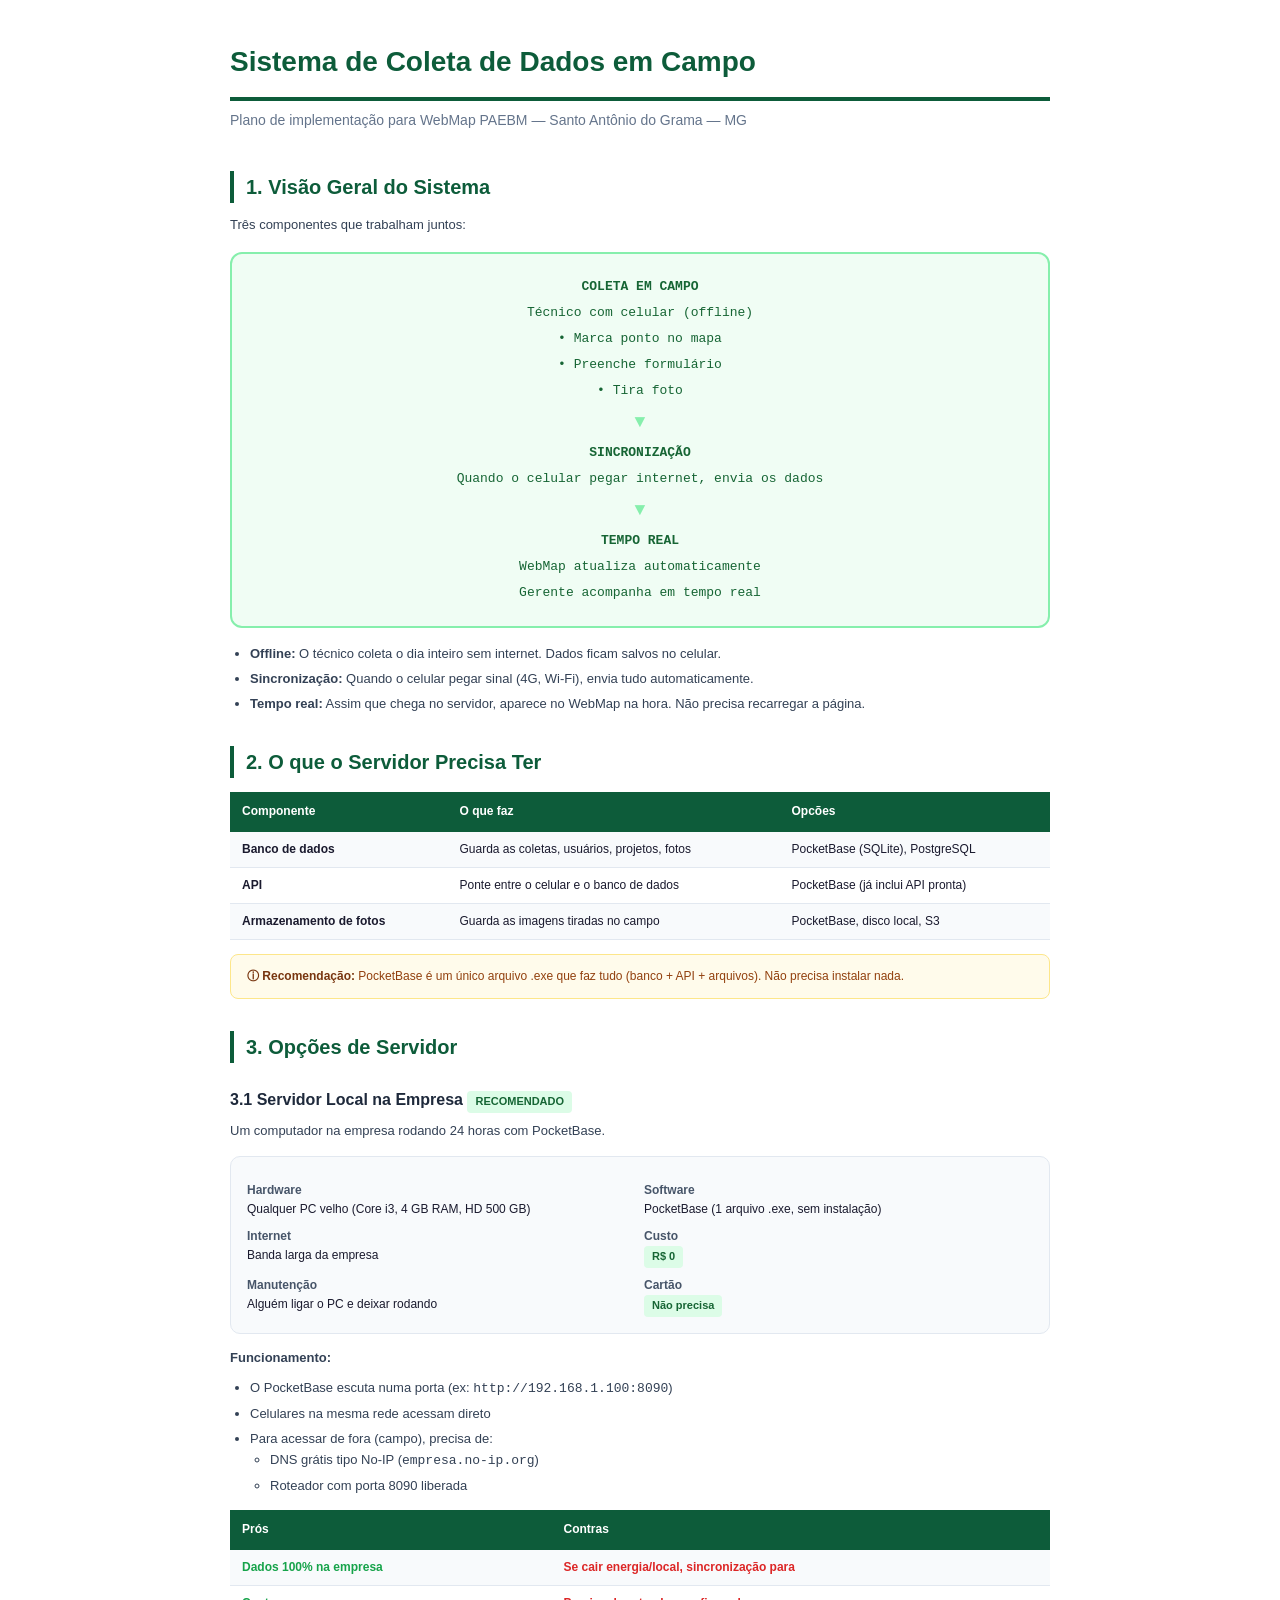
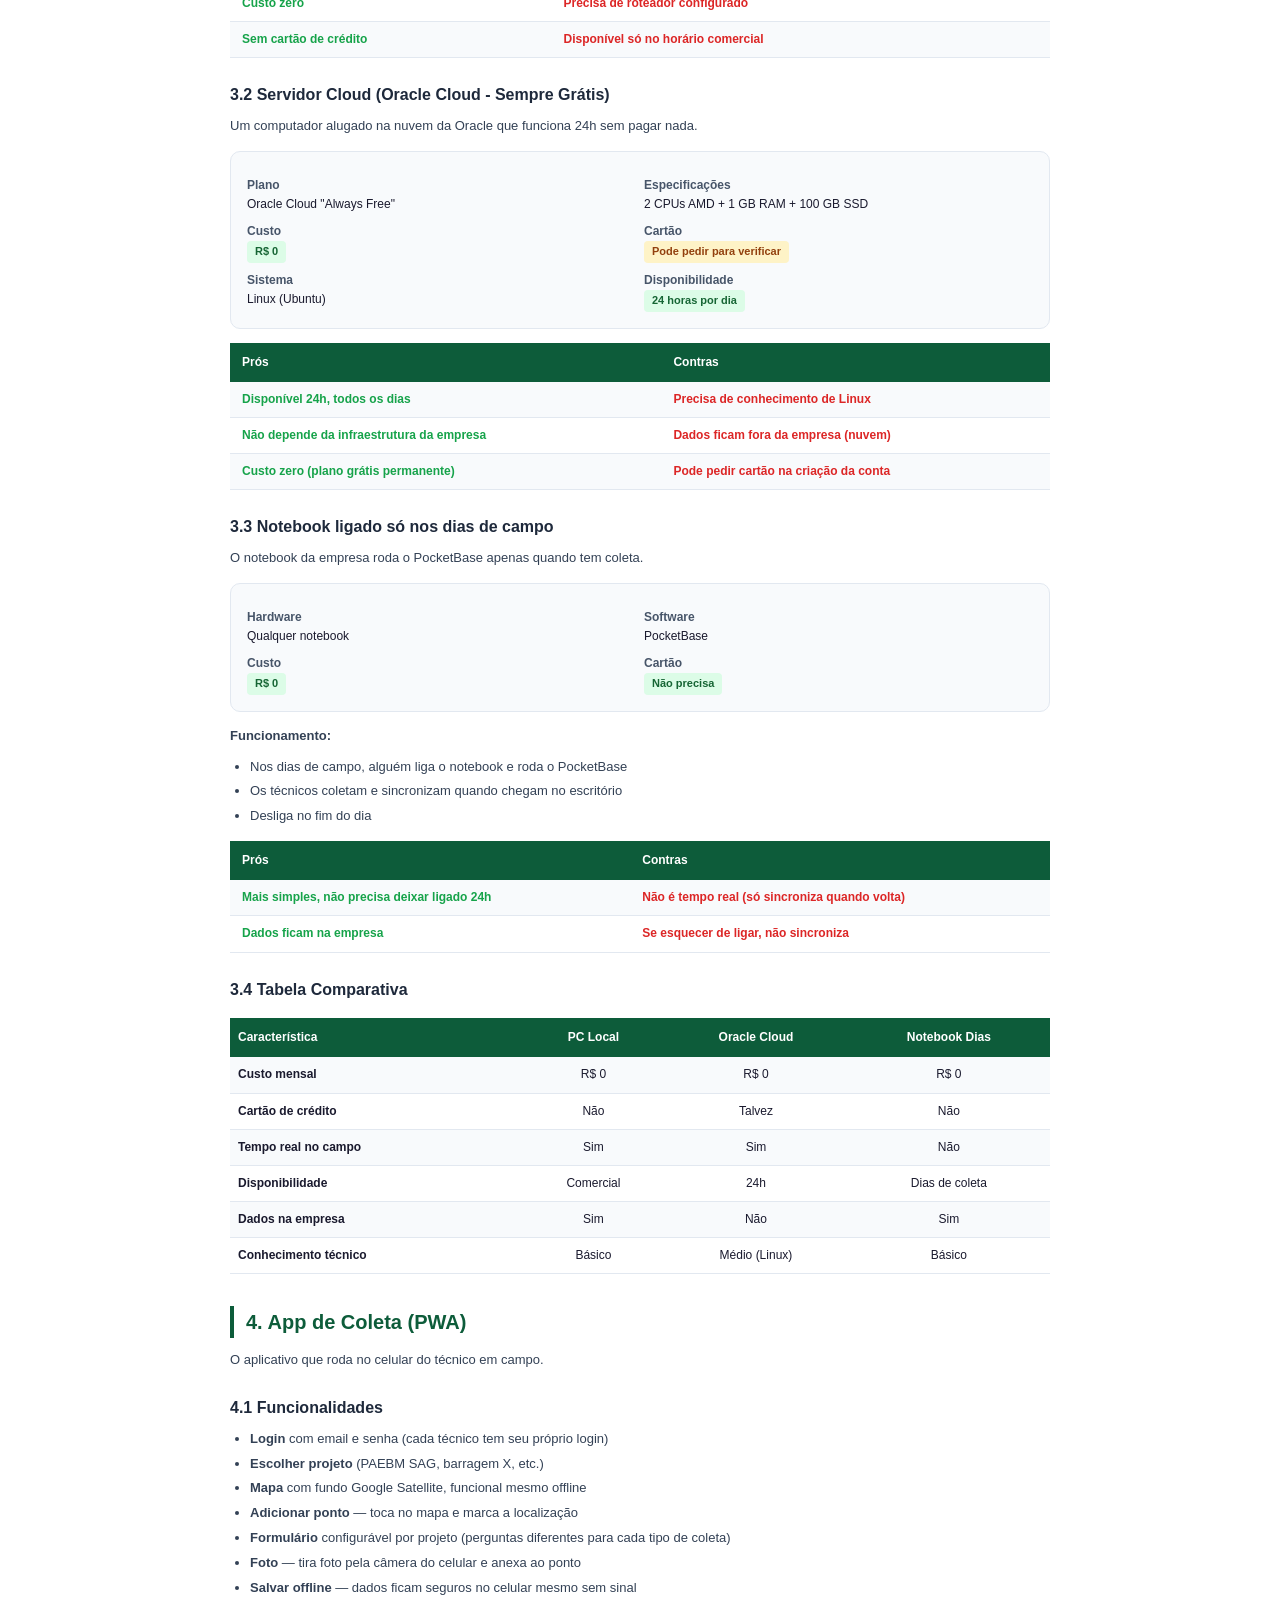
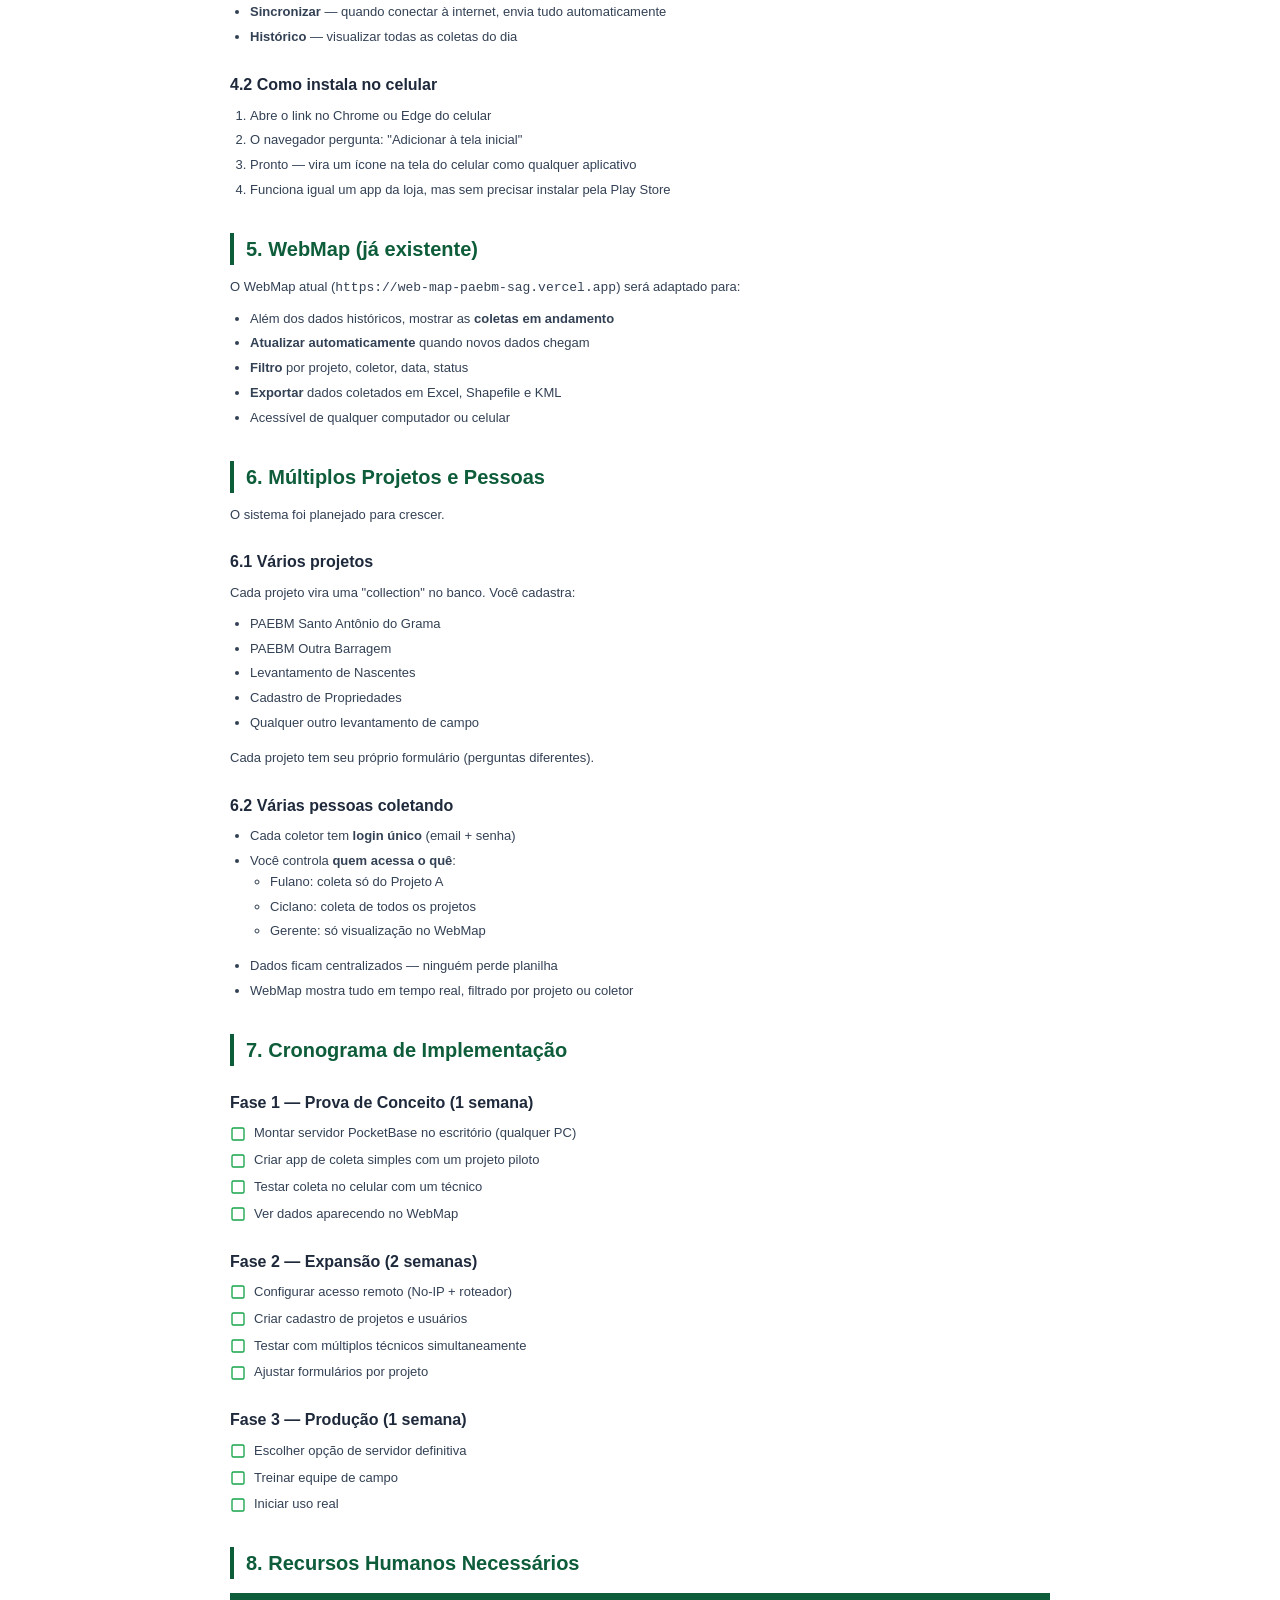
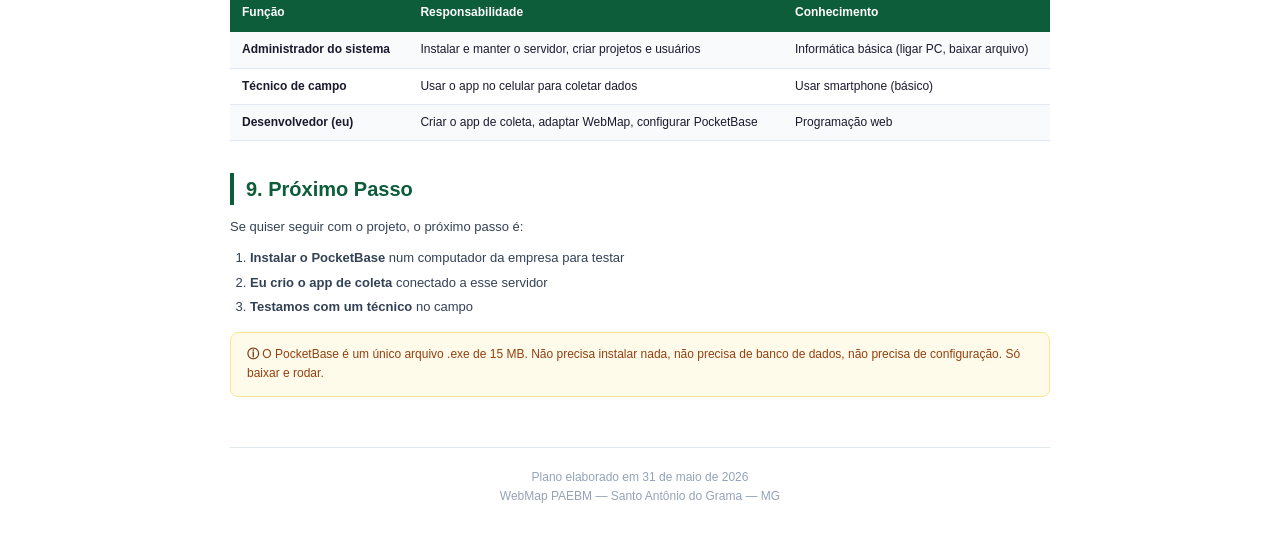
<file: PLANO_SISTEMA_COLETA_PDF.html>
<!DOCTYPE html>
<html lang="pt-BR">
<head>
<meta charset="UTF-8">
<title>Plano - Sistema de Coleta de Dados em Campo</title>
<style>
@page { margin: 2cm; size: A4; }
@import url('https://fonts.googleapis.com/css2?family=Inter:wght@300;400;600;700;800&display=swap');
* { margin: 0; padding: 0; box-sizing: border-box; }
body { font-family: 'Inter', Arial, sans-serif; color: #1a1a2e; background: #fff; line-height: 1.6; padding: 40px; max-width: 900px; margin: auto; }

h1 { font-size: 28px; font-weight: 800; color: #0d5c3a; border-bottom: 4px solid #0d5c3a; padding-bottom: 12px; margin-bottom: 8px; }
.subtitle { font-size: 14px; color: #64748b; margin-bottom: 40px; }

h2 { font-size: 20px; font-weight: 700; color: #0d5c3a; margin-top: 32px; margin-bottom: 12px; border-left: 4px solid #0d5c3a; padding-left: 12px; }
h3 { font-size: 16px; font-weight: 700; color: #1e293b; margin-top: 24px; margin-bottom: 8px; }
h4 { font-size: 14px; font-weight: 700; color: #334155; margin-top: 16px; margin-bottom: 6px; }

p, li { font-size: 13px; color: #334155; }
p { margin-bottom: 10px; }

ul, ol { margin-left: 20px; margin-bottom: 14px; }
li { margin-bottom: 4px; }

.diagrama { background: #f0fdf4; border: 2px solid #86efac; border-radius: 12px; padding: 20px; font-family: monospace; font-size: 13px; line-height: 2; margin: 16px 0; text-align: center; color: #166534; }
.diagrama .seta { color: #86efac; font-size: 18px; display: block; }

.tabela { width: 100%; border-collapse: collapse; margin: 14px 0; font-size: 12px; }
.tabela th { background: #0d5c3a; color: #fff; padding: 10px 12px; text-align: left; font-weight: 600; }
.tabela td { padding: 8px 12px; border-bottom: 1px solid #e2e8f0; }
.tabela tr:nth-child(even) { background: #f8fafc; }
.tabela tr:hover { background: #f0fdf4; }
.tabela .verde { color: #16a34a; font-weight: 700; }
.tabela .amarelo { color: #ca8a04; font-weight: 700; }
.tabela .vermelho { color: #dc2626; font-weight: 700; }

.card { background: #f8fafc; border: 1px solid #e2e8f0; border-radius: 10px; padding: 16px; margin: 14px 0; }
.card h4 { margin-top: 0; }
.card .grid { display: grid; grid-template-columns: 1fr 1fr; gap: 8px; margin-top: 8px; }
.card .item { font-size: 12px; }
.card .item b { display: block; color: #475569; }

.comparativa { margin: 16px 0; }
.comparativa table { width: 100%; border-collapse: collapse; font-size: 12px; }
.comparativa th { background: #0d5c3a; color: #fff; padding: 10px 8px; text-align: center; font-weight: 600; }
.comparativa th:first-child { text-align: left; }
.comparativa td { padding: 8px; border-bottom: 1px solid #e2e8f0; text-align: center; }
.comparativa td:first-child { text-align: left; font-weight: 600; }
.comparativa tr:nth-child(even) { background: #f8fafc; }

.checklist { list-style: none; margin-left: 0; }
.checklist li { background: url("data:image/svg+xml,%3Csvg xmlns='http://www.w3.org/2000/svg' width='16' height='16' viewBox='0 0 24 24' fill='none' stroke='%2316a34a' stroke-width='2'%3E%3Crect x='3' y='3' width='18' height='18' rx='2'/%3E%3C/svg%3E") left center no-repeat; background-size: 16px; padding-left: 24px; margin-bottom: 6px; }

.obs { background: #fffbeb; border: 1px solid #fde68a; border-radius: 8px; padding: 12px 16px; font-size: 12px; color: #92400e; margin: 10px 0; }
.obs strong { color: #78350f; }

.tag { display: inline-block; padding: 2px 8px; border-radius: 4px; font-size: 11px; font-weight: 600; }
.tag-verde { background: #dcfce7; color: #166534; }
.tag-amarelo { background: #fef3c7; color: #92400e; }
.tag-azul { background: #dbeafe; color: #1e40af; }
.tag-vermelho { background: #fce4ec; color: #c62828; }

.page-break { page-break-before: always; }

.rodape { margin-top: 50px; padding-top: 20px; border-top: 1px solid #e2e8f0; font-size: 12px; color: #94a3b8; text-align: center; }
</style>
</head>
<body>

<h1>Sistema de Coleta de Dados em Campo</h1>
<div class="subtitle">Plano de implementa&ccedil;&atilde;o para WebMap PAEBM &mdash; Santo Ant&ocirc;nio do Grama &mdash; MG</div>

<!-- ============================================================ -->
<h2>1. Vis&atilde;o Geral do Sistema</h2>

<p>Tr&ecirc;s componentes que trabalham juntos:</p>

<div class="diagrama">
  <b>COLETA EM CAMPO</b><br>
  T&eacute;cnico com celular (offline)<br>
  &bull; Marca ponto no mapa<br>
  &bull; Preenche formul&aacute;rio<br>
  &bull; Tira foto<br>
  <span class="seta">▼</span>
  <b>SINCRONIZA&Ccedil;&Atilde;O</b><br>
  Quando o celular pegar internet, envia os dados<br>
  <span class="seta">▼</span>
  <b>TEMPO REAL</b><br>
  WebMap atualiza automaticamente<br>
  Gerente acompanha em tempo real
</div>

<ul>
  <li><strong>Offline:</strong> O t&eacute;cnico coleta o dia inteiro sem internet. Dados ficam salvos no celular.</li>
  <li><strong>Sincroniza&ccedil;&atilde;o:</strong> Quando o celular pegar sinal (4G, Wi-Fi), envia tudo automaticamente.</li>
  <li><strong>Tempo real:</strong> Assim que chega no servidor, aparece no WebMap na hora. N&atilde;o precisa recarregar a p&aacute;gina.</li>
</ul>

<!-- ============================================================ -->
<h2>2. O que o Servidor Precisa Ter</h2>

<table class="tabela">
  <tr><th>Componente</th><th>O que faz</th><th>Opc&otilde;es</th></tr>
  <tr><td><strong>Banco de dados</strong></td><td>Guarda as coletas, usu&aacute;rios, projetos, fotos</td><td>PocketBase (SQLite), PostgreSQL</td></tr>
  <tr><td><strong>API</strong></td><td>Ponte entre o celular e o banco de dados</td><td>PocketBase (j&aacute; inclui API pronta)</td></tr>
  <tr><td><strong>Armazenamento de fotos</strong></td><td>Guarda as imagens tiradas no campo</td><td>PocketBase, disco local, S3</td></tr>
</table>

<div class="obs">
  <strong>&#9432; Recomenda&ccedil;&atilde;o:</strong> PocketBase &eacute; um &uacute;nico arquivo .exe que faz tudo (banco + API + arquivos). N&atilde;o precisa instalar nada.
</div>

<!-- ============================================================ -->
<h2>3. Op&ccedil;&otilde;es de Servidor</h2>

<h3>3.1 Servidor Local na Empresa <span class="tag tag-verde">RECOMENDADO</span></h3>

<p>Um computador na empresa rodando 24 horas com PocketBase.</p>

<div class="card">
  <div class="grid">
    <div class="item"><b>Hardware</b>Qualquer PC velho (Core i3, 4 GB RAM, HD 500 GB)</div>
    <div class="item"><b>Software</b>PocketBase (1 arquivo .exe, sem instala&ccedil;&atilde;o)</div>
    <div class="item"><b>Internet</b>Banda larga da empresa</div>
    <div class="item"><b>Custo</b><span class="tag tag-verde">R$ 0</span></div>
    <div class="item"><b>Manuten&ccedil;&atilde;o</b>Algu&eacute;m ligar o PC e deixar rodando</div>
    <div class="item"><b>Cart&atilde;o</b><span class="tag tag-verde">N&atilde;o precisa</span></div>
  </div>
</div>

<p><strong>Funcionamento:</strong></p>
<ul>
  <li>O PocketBase escuta numa porta (ex: <code>http://192.168.1.100:8090</code>)</li>
  <li>Celulares na mesma rede acessam direto</li>
  <li>Para acessar de fora (campo), precisa de:
    <ul>
      <li>DNS gr&aacute;tis tipo No-IP (<code>empresa.no-ip.org</code>)</li>
      <li>Roteador com porta 8090 liberada</li>
    </ul>
  </li>
</ul>

<table class="tabela">
  <tr><th>Pr&oacute;s</th><th>Contras</th></tr>
  <tr><td class="verde">Dados 100% na empresa</td><td class="vermelho">Se cair energia/local, sincroniza&ccedil;&atilde;o para</td></tr>
  <tr><td class="verde">Custo zero</td><td class="vermelho">Precisa de roteador configurado</td></tr>
  <tr><td class="verde">Sem cart&atilde;o de cr&eacute;dito</td><td class="vermelho">Dispon&iacute;vel s&oacute; no hor&aacute;rio comercial</td></tr>
</table>

<div class="page-break"></div>

<h3>3.2 Servidor Cloud (Oracle Cloud - Sempre Gr&aacute;tis)</h3>

<p>Um computador alugado na nuvem da Oracle que funciona 24h sem pagar nada.</p>

<div class="card">
  <div class="grid">
    <div class="item"><b>Plano</b>Oracle Cloud "Always Free"</div>
    <div class="item"><b>Especifica&ccedil;&otilde;es</b>2 CPUs AMD + 1 GB RAM + 100 GB SSD</div>
    <div class="item"><b>Custo</b><span class="tag tag-verde">R$ 0</span></div>
    <div class="item"><b>Cart&atilde;o</b><span class="tag tag-amarelo">Pode pedir para verificar</span></div>
    <div class="item"><b>Sistema</b>Linux (Ubuntu)</div>
    <div class="item"><b>Disponibilidade</b><span class="tag tag-verde">24 horas por dia</span></div>
  </div>
</div>

<table class="tabela">
  <tr><th>Pr&oacute;s</th><th>Contras</th></tr>
  <tr><td class="verde">Dispon&iacute;vel 24h, todos os dias</td><td class="vermelho">Precisa de conhecimento de Linux</td></tr>
  <tr><td class="verde">N&atilde;o depende da infraestrutura da empresa</td><td class="vermelho">Dados ficam fora da empresa (nuvem)</td></tr>
  <tr><td class="verde">Custo zero (plano gr&aacute;tis permanente)</td><td class="vermelho">Pode pedir cart&atilde;o na cria&ccedil;&atilde;o da conta</td></tr>
</table>

<h3>3.3 Notebook ligado s&oacute; nos dias de campo</h3>

<p>O notebook da empresa roda o PocketBase apenas quando tem coleta.</p>

<div class="card">
  <div class="grid">
    <div class="item"><b>Hardware</b>Qualquer notebook</div>
    <div class="item"><b>Software</b>PocketBase</div>
    <div class="item"><b>Custo</b><span class="tag tag-verde">R$ 0</span></div>
    <div class="item"><b>Cart&atilde;o</b><span class="tag tag-verde">N&atilde;o precisa</span></div>
  </div>
</div>

<p><strong>Funcionamento:</strong></p>
<ul>
  <li>Nos dias de campo, algu&eacute;m liga o notebook e roda o PocketBase</li>
  <li>Os t&eacute;cnicos coletam e sincronizam quando chegam no escrit&oacute;rio</li>
  <li>Desliga no fim do dia</li>
</ul>

<table class="tabela">
  <tr><th>Pr&oacute;s</th><th>Contras</th></tr>
  <tr><td class="verde">Mais simples, n&atilde;o precisa deixar ligado 24h</td><td class="vermelho">N&atilde;o &eacute; tempo real (s&oacute; sincroniza quando volta)</td></tr>
  <tr><td class="verde">Dados ficam na empresa</td><td class="vermelho">Se esquecer de ligar, n&atilde;o sincroniza</td></tr>
</table>

<div class="page-break"></div>

<h3>3.4 Tabela Comparativa</h3>

<div class="comparativa">
<table>
  <tr>
    <th>Caracter&iacute;stica</th>
    <th>PC Local</th>
    <th>Oracle Cloud</th>
    <th>Notebook Dias</th>
  </tr>
  <tr><td>Custo mensal</td><td class="verde">R$ 0</td><td class="verde">R$ 0</td><td class="verde">R$ 0</td></tr>
  <tr><td>Cart&atilde;o de cr&eacute;dito</td><td class="verde">N&atilde;o</td><td class="amarelo">Talvez</td><td class="verde">N&atilde;o</td></tr>
  <tr><td>Tempo real no campo</td><td class="verde">Sim</td><td class="verde">Sim</td><td class="vermelho">N&atilde;o</td></tr>
  <tr><td>Disponibilidade</td><td>Comercial</td><td class="verde">24h</td><td>Dias de coleta</td></tr>
  <tr><td>Dados na empresa</td><td class="verde">Sim</td><td class="vermelho">N&atilde;o</td><td class="verde">Sim</td></tr>
  <tr><td>Conhecimento t&eacute;cnico</td><td>B&aacute;sico</td><td>M&eacute;dio (Linux)</td><td>B&aacute;sico</td></tr>
</table>
</div>

<!-- ============================================================ -->
<h2>4. App de Coleta (PWA)</h2>

<p>O aplicativo que roda no celular do t&eacute;cnico em campo.</p>

<h3>4.1 Funcionalidades</h3>

<ul>
  <li><strong>Login</strong> com email e senha (cada t&eacute;cnico tem seu pr&oacute;prio login)</li>
  <li><strong>Escolher projeto</strong> (PAEBM SAG, barragem X, etc.)</li>
  <li><strong>Mapa</strong> com fundo Google Satellite, funcional mesmo offline</li>
  <li><strong>Adicionar ponto</strong> — toca no mapa e marca a localiza&ccedil;&atilde;o</li>
  <li><strong>Formul&aacute;rio</strong> configur&aacute;vel por projeto (perguntas diferentes para cada tipo de coleta)</li>
  <li><strong>Foto</strong> — tira foto pela c&acirc;mera do celular e anexa ao ponto</li>
  <li><strong>Salvar offline</strong> — dados ficam seguros no celular mesmo sem sinal</li>
  <li><strong>Sincronizar</strong> — quando conectar &agrave; internet, envia tudo automaticamente</li>
  <li><strong>Hist&oacute;rico</strong> — visualizar todas as coletas do dia</li>
</ul>

<h3>4.2 Como instala no celular</h3>

<ol>
  <li>Abre o link no Chrome ou Edge do celular</li>
  <li>O navegador pergunta: "Adicionar &agrave; tela inicial"</li>
  <li>Pronto — vira um &iacute;cone na tela do celular como qualquer aplicativo</li>
  <li>Funciona igual um app da loja, mas sem precisar instalar pela Play Store</li>
</ol>

<!-- ============================================================ -->
<h2>5. WebMap (j&aacute; existente)</h2>

<p>O WebMap atual (<code>https://web-map-paebm-sag.vercel.app</code>) ser&aacute; adaptado para:</p>

<ul>
  <li>Al&eacute;m dos dados hist&oacute;ricos, mostrar as <strong>coletas em andamento</strong></li>
  <li><strong>Atualizar automaticamente</strong> quando novos dados chegam</li>
  <li><strong>Filtro</strong> por projeto, coletor, data, status</li>
  <li><strong>Exportar</strong> dados coletados em Excel, Shapefile e KML</li>
  <li>Acess&iacute;vel de qualquer computador ou celular</li>
</ul>

<div class="page-break"></div>

<!-- ============================================================ -->
<h2>6. M&uacute;ltiplos Projetos e Pessoas</h2>

<p>O sistema foi planejado para crescer.</p>

<h3>6.1 V&aacute;rios projetos</h3>
<p>Cada projeto vira uma "collection" no banco. Voc&ecirc; cadastra:</p>
<ul>
  <li>PAEBM Santo Ant&ocirc;nio do Grama</li>
  <li>PAEBM Outra Barragem</li>
  <li>Levantamento de Nascentes</li>
  <li>Cadastro de Propriedades</li>
  <li>Qualquer outro levantamento de campo</li>
</ul>
<p>Cada projeto tem seu pr&oacute;prio formul&aacute;rio (perguntas diferentes).</p>

<h3>6.2 V&aacute;rias pessoas coletando</h3>
<ul>
  <li>Cada coletor tem <strong>login &uacute;nico</strong> (email + senha)</li>
  <li>Voc&ecirc; controla <strong>quem acessa o qu&ecirc;</strong>:
    <ul>
      <li>Fulano: coleta s&oacute; do Projeto A</li>
      <li>Ciclano: coleta de todos os projetos</li>
      <li>Gerente: s&oacute; visualiza&ccedil;&atilde;o no WebMap</li>
    </ul>
  </li>
  <li>Dados ficam centralizados — ningu&eacute;m perde planilha</li>
  <li>WebMap mostra tudo em tempo real, filtrado por projeto ou coletor</li>
</ul>

<!-- ============================================================ -->
<h2>7. Cronograma de Implementa&ccedil;&atilde;o</h2>

<h3>Fase 1 — Prova de Conceito (1 semana)</h3>
<ul class="checklist">
  <li>Montar servidor PocketBase no escrit&oacute;rio (qualquer PC)</li>
  <li>Criar app de coleta simples com um projeto piloto</li>
  <li>Testar coleta no celular com um t&eacute;cnico</li>
  <li>Ver dados aparecendo no WebMap</li>
</ul>

<h3>Fase 2 — Expans&atilde;o (2 semanas)</h3>
<ul class="checklist">
  <li>Configurar acesso remoto (No-IP + roteador)</li>
  <li>Criar cadastro de projetos e usu&aacute;rios</li>
  <li>Testar com m&uacute;ltiplos t&eacute;cnicos simultaneamente</li>
  <li>Ajustar formul&aacute;rios por projeto</li>
</ul>

<h3>Fase 3 — Produ&ccedil;&atilde;o (1 semana)</h3>
<ul class="checklist">
  <li>Escolher op&ccedil;&atilde;o de servidor definitiva</li>
  <li>Treinar equipe de campo</li>
  <li>Iniciar uso real</li>
</ul>

<!-- ============================================================ -->
<h2>8. Recursos Humanos Necess&aacute;rios</h2>

<table class="tabela">
  <tr><th>Fun&ccedil;&atilde;o</th><th>Responsabilidade</th><th>Conhecimento</th></tr>
  <tr><td><strong>Administrador do sistema</strong></td><td>Instalar e manter o servidor, criar projetos e usu&aacute;rios</td><td>Inform&aacute;tica b&aacute;sica (ligar PC, baixar arquivo)</td></tr>
  <tr><td><strong>T&eacute;cnico de campo</strong></td><td>Usar o app no celular para coletar dados</td><td>Usar smartphone (b&aacute;sico)</td></tr>
  <tr><td><strong>Desenvolvedor (eu)</strong></td><td>Criar o app de coleta, adaptar WebMap, configurar PocketBase</td><td>Programa&ccedil;&atilde;o web</td></tr>
</table>

<!-- ============================================================ -->
<h2>9. Pr&oacute;ximo Passo</h2>

<p>Se quiser seguir com o projeto, o pr&oacute;ximo passo &eacute;:</p>

<ol>
  <li><strong>Instalar o PocketBase</strong> num computador da empresa para testar</li>
  <li><strong>Eu crio o app de coleta</strong> conectado a esse servidor</li>
  <li><strong>Testamos com um t&eacute;cnico</strong> no campo</li>
</ol>

<div class="obs">
  <strong>&#9432;</strong> O PocketBase &eacute; um &uacute;nico arquivo .exe de 15 MB. N&atilde;o precisa instalar nada, n&atilde;o precisa de banco de dados, n&atilde;o precisa de configura&ccedil;&atilde;o. S&oacute; baixar e rodar.
</div>

<!-- ============================================================ -->
<div class="rodape">
  Plano elaborado em 31 de maio de 2026<br>
  WebMap PAEBM — Santo Ant&ocirc;nio do Grama &mdash; MG
</div>

</body>
</html>
</file>
